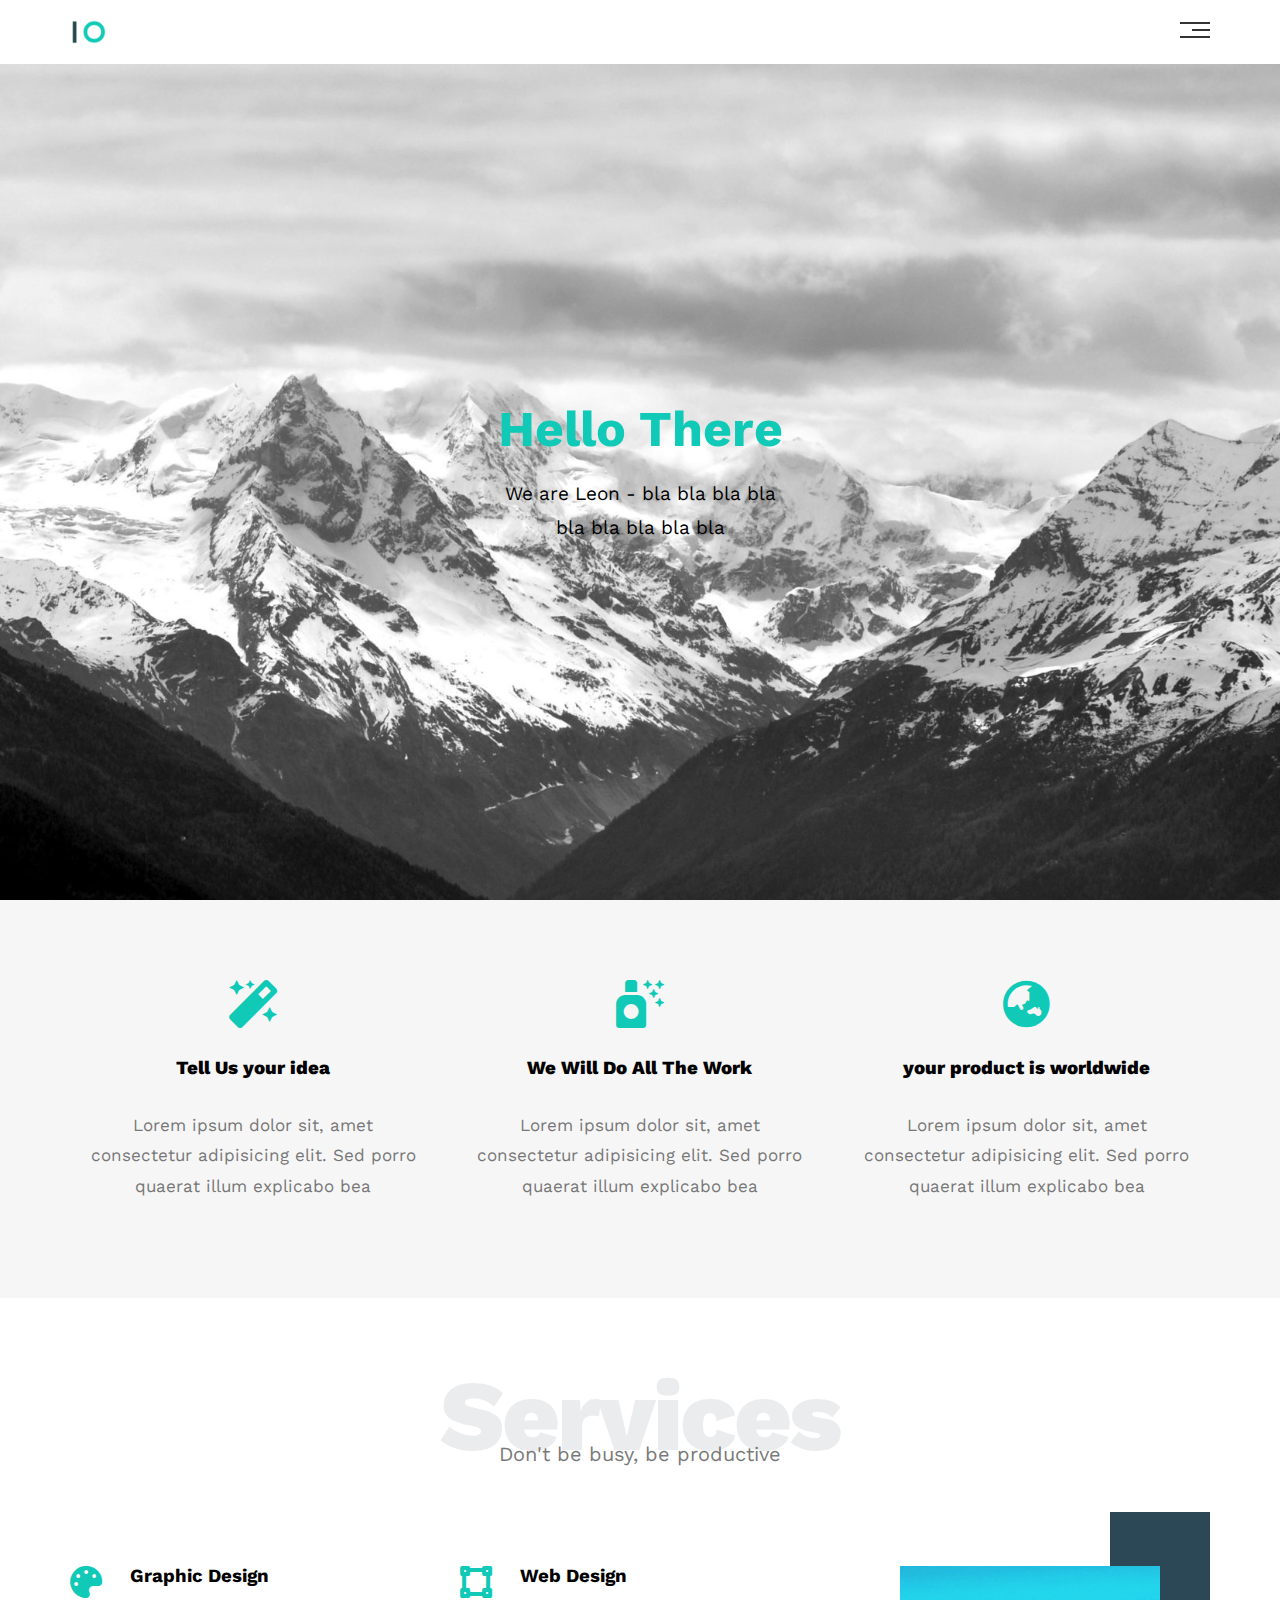
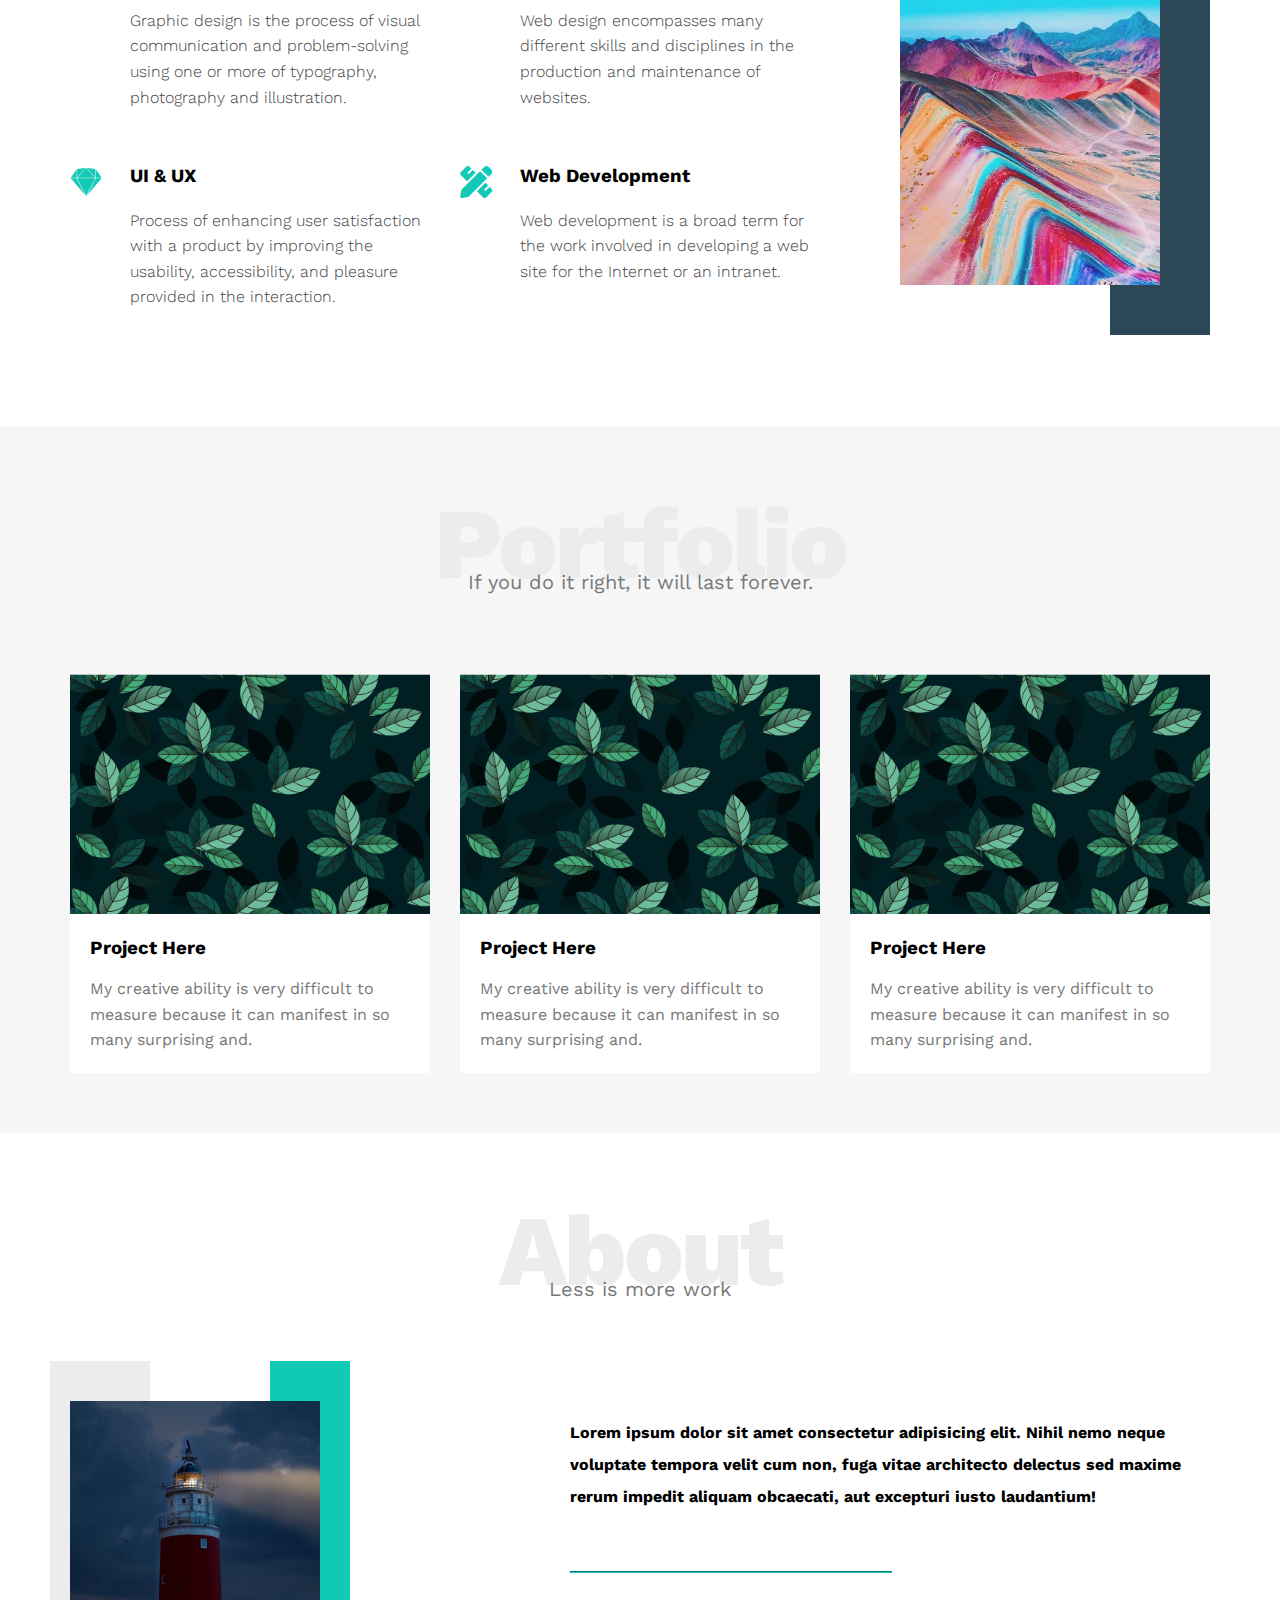
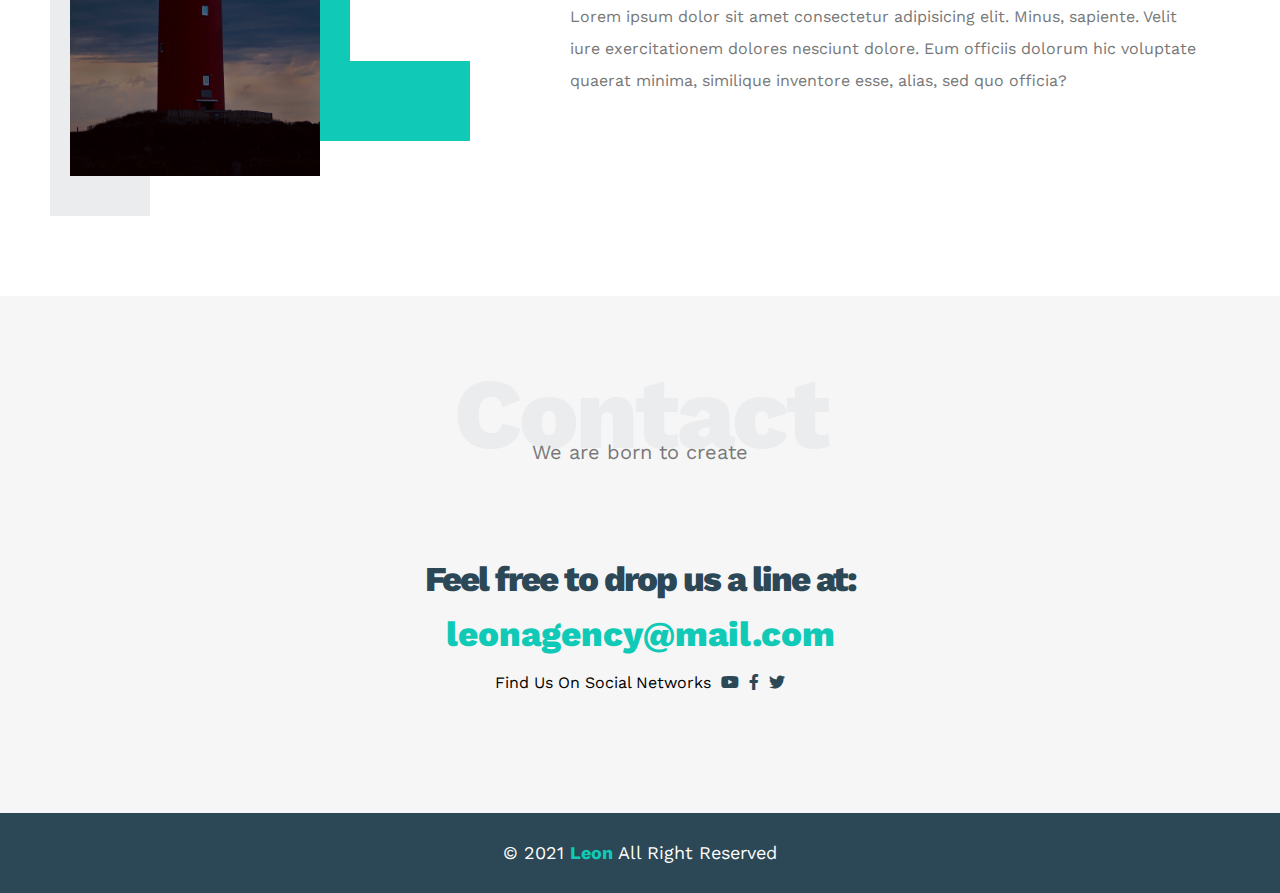
<file: index.html>
<!DOCTYPE html>
<html lang="en">
<head>
    <meta charset="UTF-8">
    <meta http-equiv="X-UA-Compatible" content="IE=edge">
    <meta name="viewport" content="width=device-width, initial-scale=1.0">
    <title>Leon Template one</title>
    <!-- my first style sheet -->
    <link rel="stylesheet" href="css/leon.css">
    <!-- render all elements normally -->
    <link rel="stylesheet" href="css/normalize.css">
    <!-- link fontawesome -->
    <link rel="stylesheet" href="css/all.min.css">
    <!-- Google fonts -->
    <link rel="preconnect" href="https://fonts.gstatic.com">
    <link href="https://fonts.googleapis.com/css2?family=Work+Sans:wght@200;300;400;500;600;700;800&display=swap"rel="stylesheet">

</head>
<body>
    <!-- start header -->
    <div class="header">
        <div class="container">
            <img class="logo" src="images/logo.png" alt="">
            <div class="links">
                <span class="icon">
                    <span></span>
                    <span></span>
                    <span></span>
                </span>
                <ul>
                    <li><a href="#services">services</a></li>
                    <li><a href="#portfolio">portfolio</a></li>
                    <li><a href="#about">about</a></li>
                    <li><a href="#contact">contact</a></li>
                </ul>
            </div>
        </div>
    </div>
    <!-- end header -->
    <!-- start landing -->
    <div class="landing">
        <div class="intro-text">
            <h1>Hello There</h1>
            <p>We are Leon - bla bla bla bla bla bla bla bla bla</p>
        </div>
    </div>
    <!-- end landing -->
    <!-- start features -->
    <div class="features">
        <div class="container">
            <div class="feat">
                <i class="fas fa-magic fa-3x"></i>
                <h3>Tell Us your idea</h3>
                <p>Lorem ipsum dolor sit, amet consectetur adipisicing elit. Sed porro quaerat illum explicabo bea</p>
            </div>
            <div class="feat">
                <i class="fas fa-air-freshener fa-3x"></i>
                <h3>We Will Do All The Work</h3>
                <p>Lorem ipsum dolor sit, amet consectetur adipisicing elit. Sed porro quaerat illum explicabo bea</p>
            </div>
            <div class="feat">
                <i class="fas fa-globe-asia fa-3x"></i>
                <h3>your product is worldwide</h3>
                <p>Lorem ipsum dolor sit, amet consectetur adipisicing elit. Sed porro quaerat illum explicabo bea</p>
            </div>
        </div>
    </div>
    <!-- end features -->

    <!-- Start Services -->

    <div class="services" id="services">
        <div class="container">
          <h2 class="special-heading">Services</h2>
          <p>Don't be busy, be productive</p>
          <div class="services-content">
            <div class="col">
              <!-- Start Service -->
              <div class="srv">
                <i class="fas fa-palette fa-2x"></i>
                <div class="text">
                  <h3>Graphic Design</h3>
                  <p>
                    Graphic design is the process of visual communication and problem-solving using one or more of
                    typography, photography and illustration.
                  </p>
                </div>
              </div>
              <div class="srv">
                <i class="fab fa-sketch fa-2x"></i>
                <div class="text">
                  <h3>UI & UX</h3>
                  <p>
                    Process of enhancing user satisfaction with a product by improving the usability, accessibility, and
                    pleasure provided in the interaction.
                  </p>
                </div>
              </div>
              <!-- End Service -->
            </div>
            <div class="col">
              <!-- Start Service -->
              <div class="srv">
                <i class="fas fa-vector-square fa-2x"></i>
                <div class="text">
                  <h3>Web Design</h3>
                  <p>
                    Web design encompasses many different skills and disciplines in the production and maintenance of
                    websites.
                  </p>
                </div>
              </div>
              <div class="srv">
                <i class="fas fa-pencil-ruler fa-2x"></i>
                <div class="text">
                  <h3>Web Development</h3>
                  <p>
                    Web development is a broad term for the work involved in developing a web site for the Internet or an
                    intranet.
                  </p>
                </div>
              </div>
            </div>
            <!-- end service -->
            <div class="col">
              <div class="image image-column">
                <img src="images/8287d8e7eb147a8c7bc0a3c98f843e95.jpg" alt="" />
              </div>
            </div>
          </div>
        </div>
      </div>
      <!-- End Service -->
    <!-- end services -->
    <!-- Start Portfolio -->
    <div class="portfolio" id="portfolio">
      <div class="container">
        <h2 class="special-heading">Portfolio</h2>
        <p>If you do it right, it will last forever.</p>
        <div class="portfolio-content">
          <div class="card">
            <img src="images/leaves.png" alt="" />
            <div class="info">
              <h3>Project Here</h3>
              <p>My creative ability is very difficult to measure because it can manifest in so many surprising and.</p>
            </div>
          </div>
          <div class="card">
            <img src="images/leaves.png" alt="" />
            <div class="info">
              <h3>Project Here</h3>
              <p>My creative ability is very difficult to measure because it can manifest in so many surprising and.</p>
            </div>
          </div>
          <div class="card">
            <img src="images/leaves.png" alt="" />
            <div class="info">
              <h3>Project Here</h3>
              <p>My creative ability is very difficult to measure because it can manifest in so many surprising and.</p>
            </div>
          </div>
        </div>
      </div>
    </div>
    <!-- end portfolio -->
    <!-- start about -->
    <div class="about">
      <div class="container">
        <h2 class="special-heading">About</h2>
        <p>Less is more work</p>
        <div class="about-content">
          <div class="image">
            <img src="images/lighthouse.jpg" alt="" />
          </div>
          <div class="text">
            <p>
              Lorem ipsum dolor sit amet consectetur adipisicing elit. Nihil nemo neque voluptate tempora velit cum non,
              fuga vitae architecto delectus sed maxime rerum impedit aliquam obcaecati, aut excepturi iusto laudantium!
            </p>
            <hr />
            <p>
              Lorem ipsum dolor sit amet consectetur adipisicing elit. Minus, sapiente. Velit iure exercitationem
              dolores nesciunt dolore. Eum officiis dolorum hic voluptate quaerat minima, similique inventore esse,
              alias, sed quo officia?
            </p>
          </div>
        </div>
      </div>
    </div>
    <!-- End About -->

    <!-- Start Contact -->

    <div class="contact">
      <div class="container">
        <h2 class="special-heading">Contact</h2>
        <p>We are born to create</p>
        <div class="info">
          <p class="label">Feel free to drop us a line at:</p>
          <a href="mailto:leonagency@mail.com?subject=Contact" class="link">leonagency@mail.com</a>
          <div class="social">
            Find Us On Social Networks
            <i class="fab fa-youtube"></i>
            <i class="fab fa-facebook-f"></i>
            <i class="fab fa-twitter"></i>
          </div>
        </div>
      </div>
    </div>
    <!-- End Contact -->

    <!-- Start Footer -->
    
    <div class="footer">&copy; 2021 <span>Leon</span> All Right Reserved</div>
    <!-- End Footer -->
</body>
</html>
</file>
<file: css/leon.css>
/* start variables */

:root {
  --main-color: #10cab7;
  --secondary-color: #2c4755;
  --section-padding: 60px;
  --section-background: #f6f6f6;
}
/* end variables */

/* start Global rules */

* {
  -webkit-box-sizing: border-box;
  -moz-box-sizing: border-box;
  box-sizing: border-box;
}

body {
  font-family: "Work Sans", sans-serif;
}
.container {
  padding-left: 15px;
  padding-right: 15px;
  margin-left: auto;
  margin-right: auto;
}
/* small */
@media (min-width: 768px) {
  .container {
    width: 750px;
  }
}
/* medium */
@media (min-width: 992px) {
  .container {
    width: 970px;
  }
}
/* large */
@media (min-width: 1200px) {
  .container {
    width: 1170px;
  }
}
/* end global rules */

/* freq used rules */

.special-heading {
  color: #ebeced;
  font-size: 100px;
  text-align: center;
  font-weight: 800;
  letter-spacing: -3px;
  margin: 0;
}
.special-heading + p {
  margin: -30px 0 0;
  font-size: 20px;
  text-align: center;
  color: #797979
}
@media (max-width: 767px) {
  .special-heading {
    font-size: 60px;
  }
  .special-heading + p {
    margin-top: -20px;
  }
}
/* freq used rules */

/* start header */

.header {
  padding: 20px;
}
.header .container {
  display: flex;
  justify-content: space-between;
  align-items: center;
}
.header .logo {
  width: 60px;
}
.header .links {
  position: relative;
}
.header .links:hover .icon span:nth-child(2) {
  width: 100%;
}
.header .links .icon {
  width: 30px;
  display: flex;
  flex-wrap: wrap;
  justify-content: flex-end;
}
.header .links .icon span {
  background-color: #333;
  margin-bottom: 5px;
  height: 2px;
}
.header .links .icon span:first-child {
  width: 100%;
}
.header .links .icon span:nth-child(2) {
  width: 60%;
  transition: 0.3s;
  -webkit-transition: 0.3s;
  -moz-transition: 0.3s;
  -ms-transition: 0.3s;
  -o-transition: 0.3s;
}
.header .links .icon span:last-child {
  width: 100%;
}
.header .links ul {
  list-style: none;
  margin: 0;
  padding: 0;
  background-color: #f6f6f6;
  position: absolute;
  right: 0;
  min-width: 200px;
  top: calc(100% + 15px);
  display: none;
  z-index: 1;
}
.header .links ul::before {
  content: "";
  border-width: 10px;
  border-style: solid;
  border-color: transparent transparent #f6f6f6 transparent;
  position: absolute;
  right: 5px;
  top: -20px;
}
.header .links:hover ul {
  display: block;
}
.header .links ul a {
  display: block;
  text-decoration: none;
  padding: 15px;
  color: #333;
  transition: 0.3s;
}
.header .links ul a:hover {
  padding-left: 25px;
}
.header .links ul li:not(:last-child) a {
  border-bottom: 1px solid #ddd;
}
/* end header */

/* start landing */

.landing {
  background-image: url(../images/zza-1920x1080.jpg);
  background-size: cover;
  height: calc(100vh - 64px);
  position: relative;
}
.landing .intro-text {
  position: absolute;
  left: 50%;
  top: 50%;
  transform: translate(-50%, -50%);
  text-align: center;
  width: 300px;
  max-width: 100%;
}
.landing .intro-text h1 {
  margin: 0;
  color: var(--main-color);
  font-weight: bold;
  font-size: 50px;
}
.landing .intro-text p {
  font-size: 19px;
  line-height: 1.8;
}
/* end landing */

/* features */

.features {
  padding-top: var(--section-padding);
  padding-bottom: var(--section-padding);
  background-color: var(--section-background);
}
.features .container {
  display: grid;
  grid-template-columns: repeat(auto-fill, minmax(300px, 1fr));
  gap: 20px;
}
.features .feat {
  text-align: center;
  padding: 20px;
}
.features .feat i {
  color: var(--main-color);
}
.features .feat h3 {
  font-weight: 800;
  margin: 30px 0;
}
.features .feat p {
  line-height: 1.8;
  color: #777;
  font-size: 17px;
}
/* features */

/* services */
.services {
  padding-top: var(--section-padding);
  padding-bottom: var(--section-padding);
}
.services .services-content {
  display: grid;
  grid-template-columns: repeat(auto-fill, minmax(300px, 1fr));
  gap: 30px;
  margin-top: 100px;
}
.services .services-content .srv {
  display: flex;
  margin-bottom: 40px;
}
@media (max-width: 767px) {
  .services .services-content .srv {
    flex-direction: column;
    text-align: center;
  }
}
.services .services-content .srv i {
  color: var(--main-color);
  flex-basis: 60px;
}
.services .services-content .srv .text {
  flex: 1;
}
.services .services-content .srv .text h3 {
  margin: 0 0 20px;
}
.services .services-content .srv .text p {
  color: #444;
  font-weight: 300;
  line-height: 1.6;
  width: 300px;
  max-width: 100%;
}
@media (max-width: 676px) {
  .services .services-content .srv .text p {
    width: 100%;
  }
}
.services .services-content .image {
  text-align: center;
  position: relative;
}
.services .services-content .image::before {
  content: "";
  background-color: var(--secondary-color);
  width: 100px;
  height: calc(100% + 100px);
  right: 0;
  top: -54px;
  position: absolute;
  z-index: -1;
}
.services .services-content .image img {
  width: 260px;
}
@media (max-width: 1199px) {
  .image-column {
    display: none;
  }
}
/* services */
/* Start Portfolio */
.portfolio {
  padding-top: var(--section-padding);
  padding-bottom: var(--section-padding);
  background-color: var(--section-background);
}
.portfolio .portfolio-content {
  display: grid;
  grid-template-columns: repeat(auto-fill, minmax(300px, 1fr));
  grid-gap: 30px;
  margin-top: 80px;
}
.portfolio .portfolio-content .card {
  background-color: white;
}
.portfolio .portfolio-content .card img {
  max-width: 100%;
}
.portfolio .portfolio-content .card .info {
  padding: 20px;
}
.portfolio .portfolio-content .card .info h3 {
  margin: 0;
}
.portfolio .portfolio-content .card .info p {
  color: #777;
  line-height: 1.6;
  margin-bottom: 0;
}
/* End Portfolio */
/* Start About */
.about {
  padding-top: var(--section-padding);
  padding-bottom: calc(var(--section-padding) + 60px);
}
.about .about-content {
  margin-top: 100px;
  display: flex;
  flex-wrap: wrap;
  justify-content: space-between;
}
@media (max-width: 991px) {
  .about .about-content {
    flex-direction: column;
    text-align: center;
  }
}
.about .about-content .image {
  position: relative;
  width: 250px;
  height: 375px;
}
@media (max-width: 991px) {
  .about .about-content .image {
    margin: 0 auto 60px;
  }
}
.about .about-content .image::before {
  content: "";
  position: absolute;
  background-color: #ebeced;
  width: 100px;
  height: calc(100% + 80px);
  top: -40px;
  left: -20px;
  z-index: -1;
}
.about .about-content .image::after {
  top: -40px;
  content: "";
  position: absolute;
  width: 120px;
  height: 300px;
  border-left: 80px solid var(--main-color);
  border-bottom: 80px solid var(--main-color);
  z-index: -1;
  right: -150px;
}
@media (max-width: 991px) {
  .about .about-content .image::before,
  .about .about-content .image::after {
    display: none;
  }
}
.about .about-content .image img {
  max-width: 100%;
}
.about .about-content .text {
  flex-basis: calc(100% - 500px);
}
.about .about-content .text p:first-of-type {
  font-weight: bold;
  line-height: 2;
  margin-bottom: 50px;
}
.about .about-content .text hr {
  width: 50%;
  display: inline-block;
  border-color: var(--main-color);
}
.about .about-content .text p:last-of-type {
  line-height: 2;
  color: #777;
}
/* End About */

/* Start Contact */
.contact {
  padding-top: var(--section-padding);
  padding-bottom: var(--section-padding);
  background-color: var(--section-background);
}
.contact .info {
  padding-top: var(--section-padding);
  padding-bottom: var(--section-padding);
  text-align: center;
}
.contact .info .label {
  font-size: 35px;
  font-weight: 800;
  color: var(--secondary-color);
  letter-spacing: -2px;
  margin-bottom: 15px;
}
.contact .info .link {
  display: block;
  font-size: 35px;
  font-weight: 800;
  color: var(--main-color);
  text-decoration: none;
}
.contact .info .social {
  display: flex;
  justify-content: center;
  margin-top: 20px;
  font-size: 16px;
}
.contact .info .social i {
  margin-left: 10px;
  color: var(--secondary-color);
}
@media (max-width: 767px) {
  .contact .info .label,
  .contact .info .link {
    font-size: 25px;
  }
}
/* End Contact */
/* Start Footer */
.footer {
  background-color: var(--secondary-color);
  color: white;
  padding: 30px 10px;
  text-align: center;
  font-size: 18px;
}
.footer span {
  font-weight: bold;
  color: var(--main-color);
}
/* End Footer */
</file>
